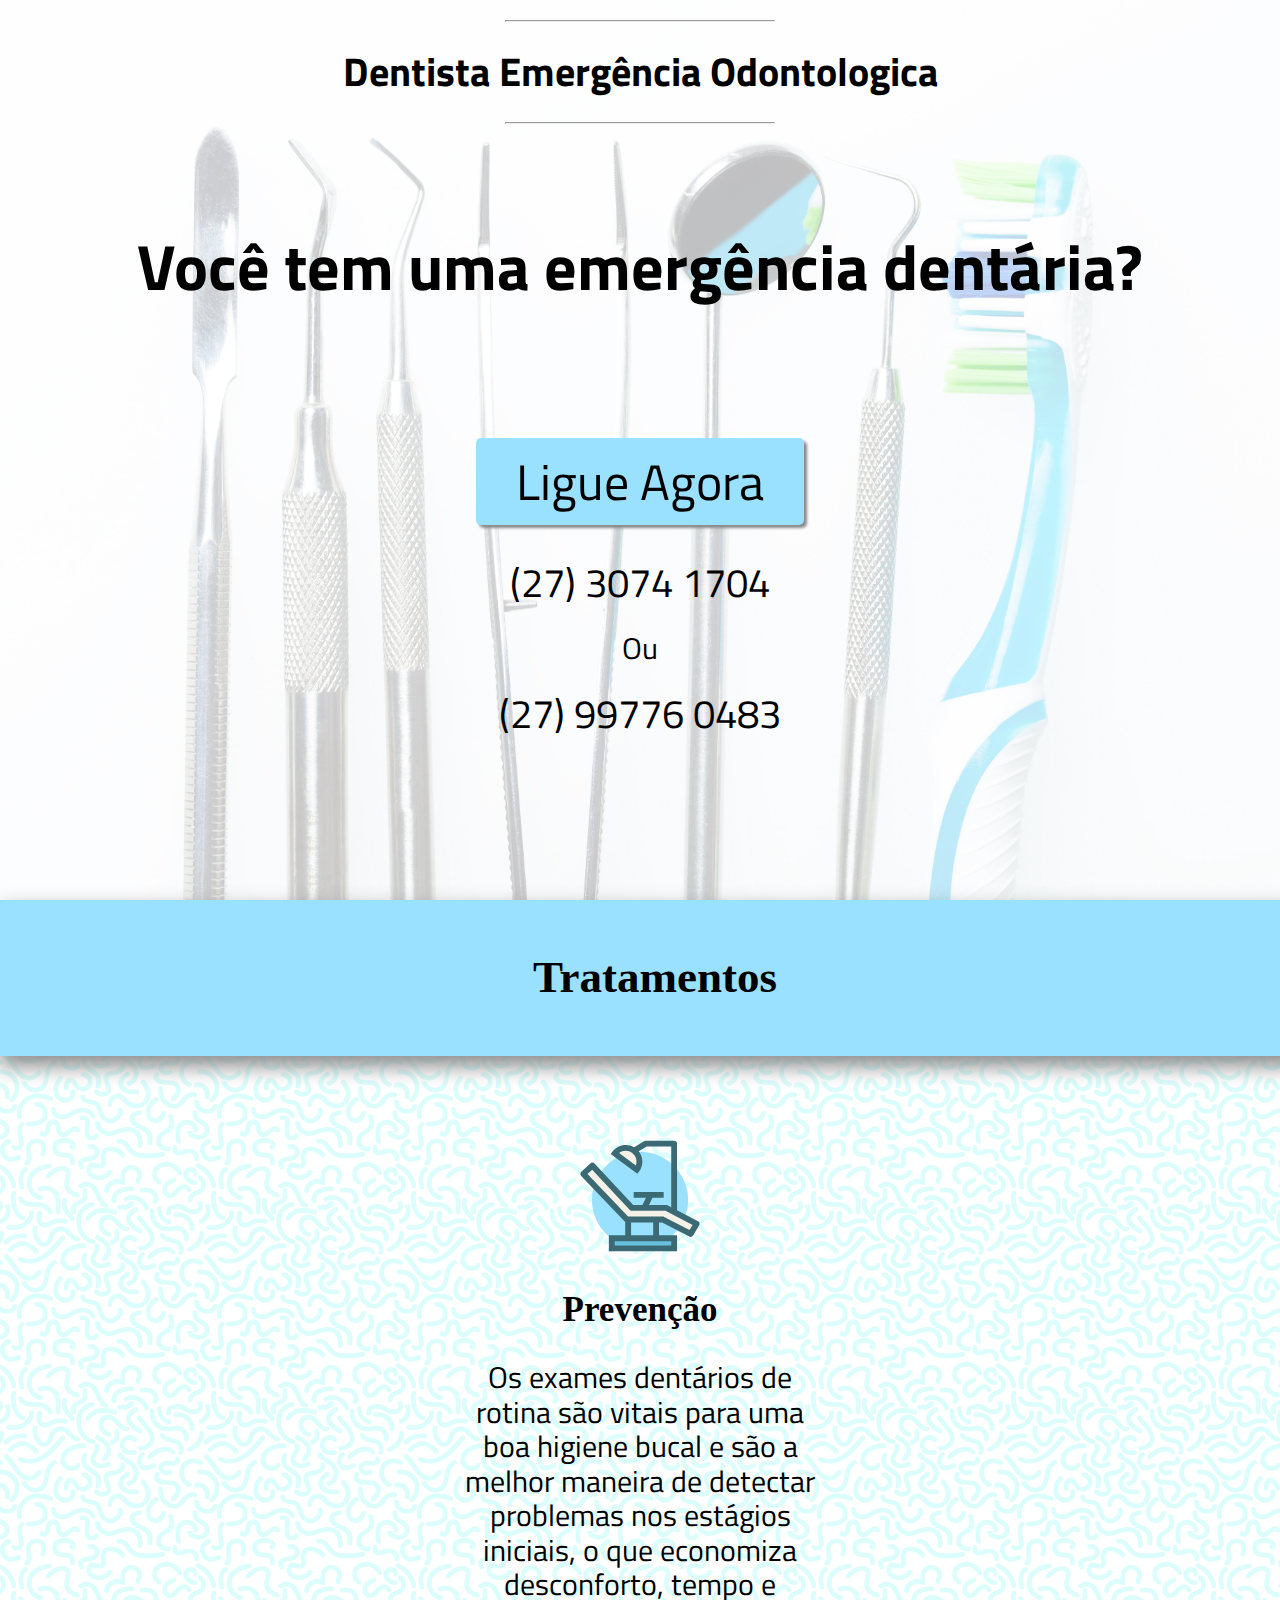
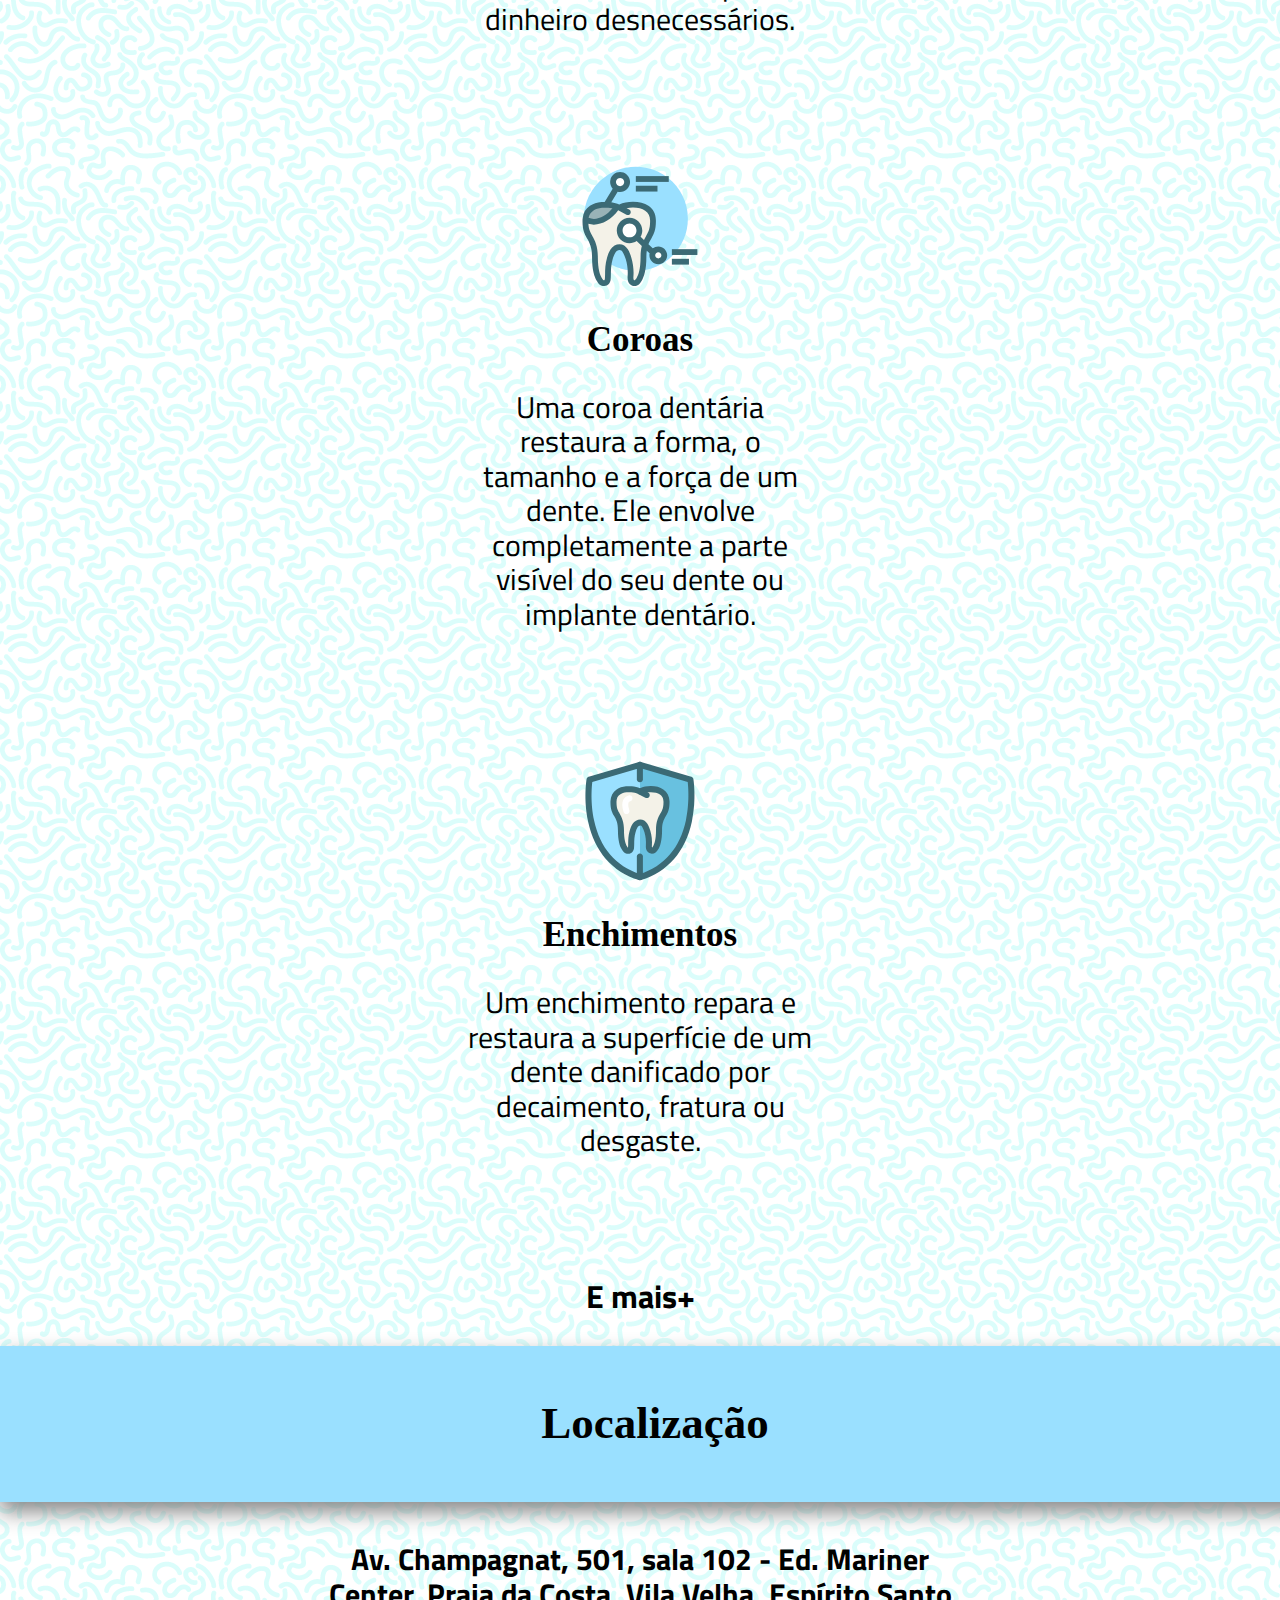
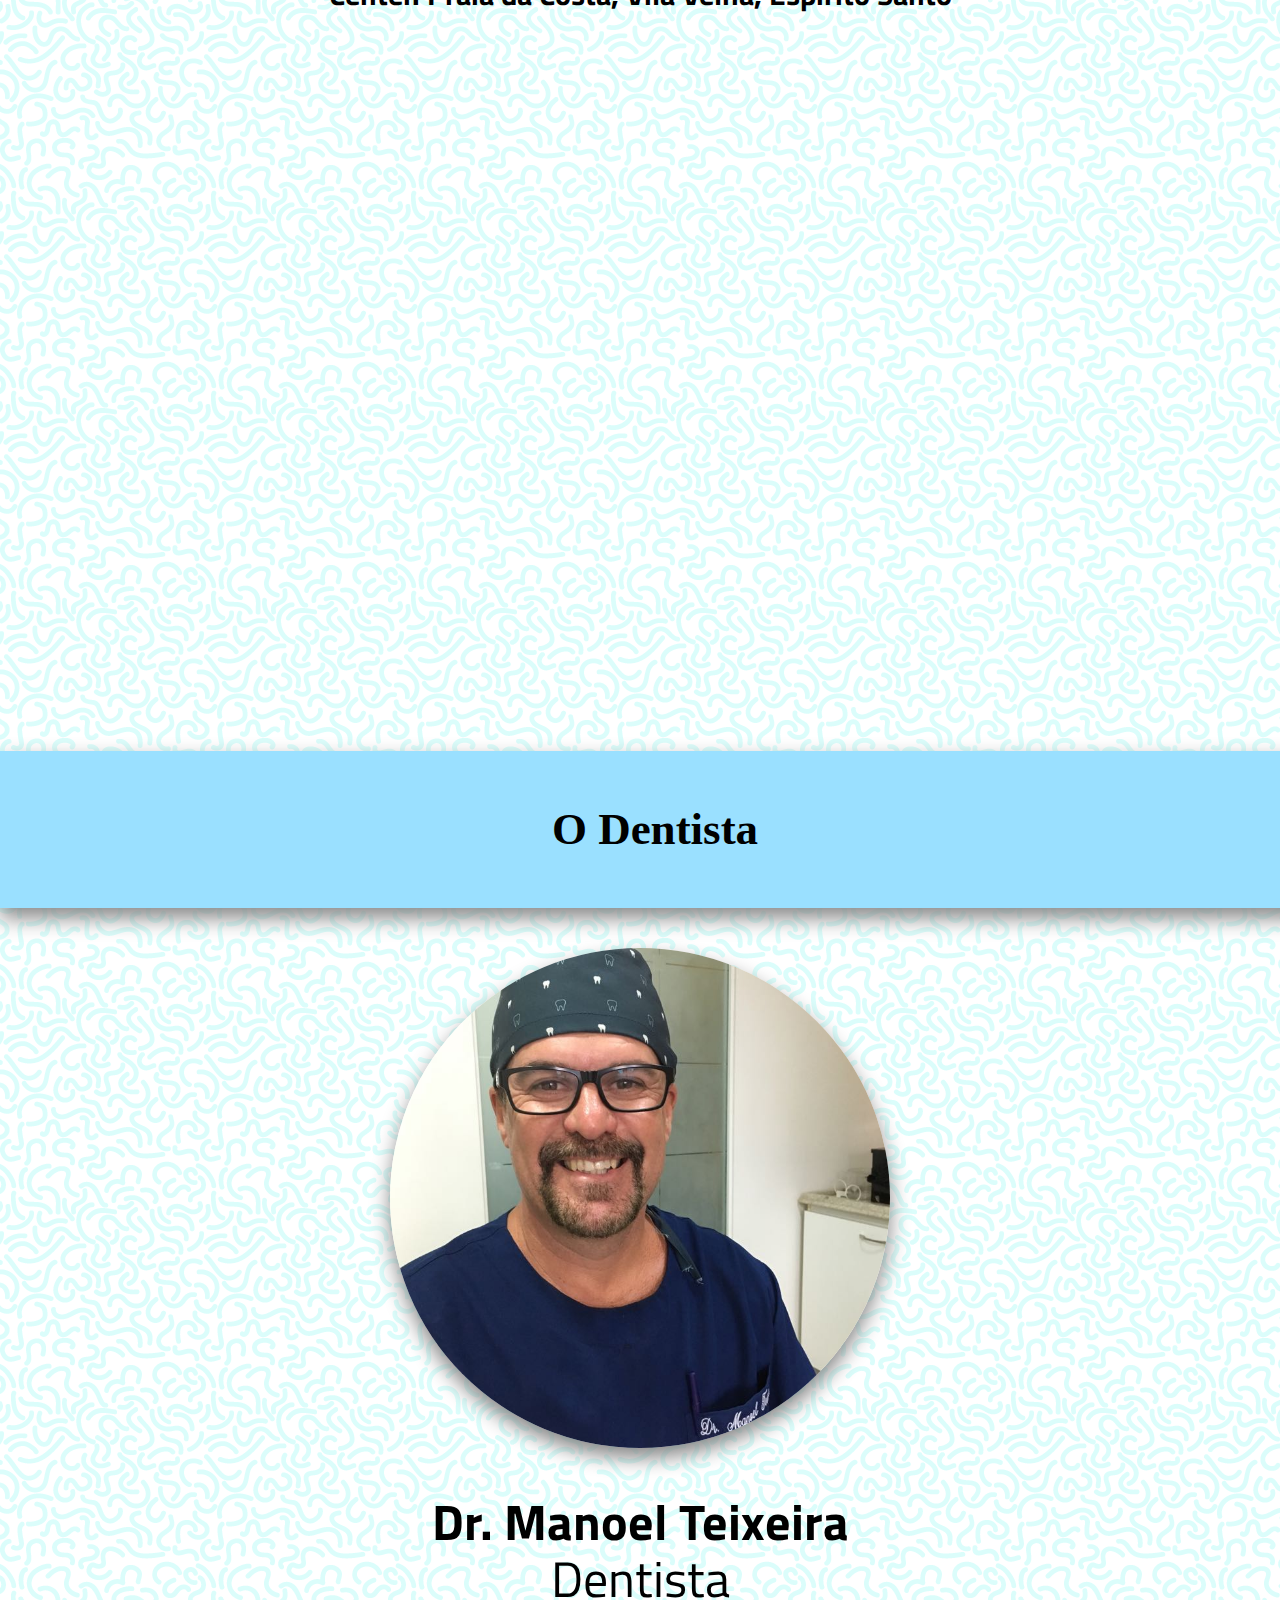
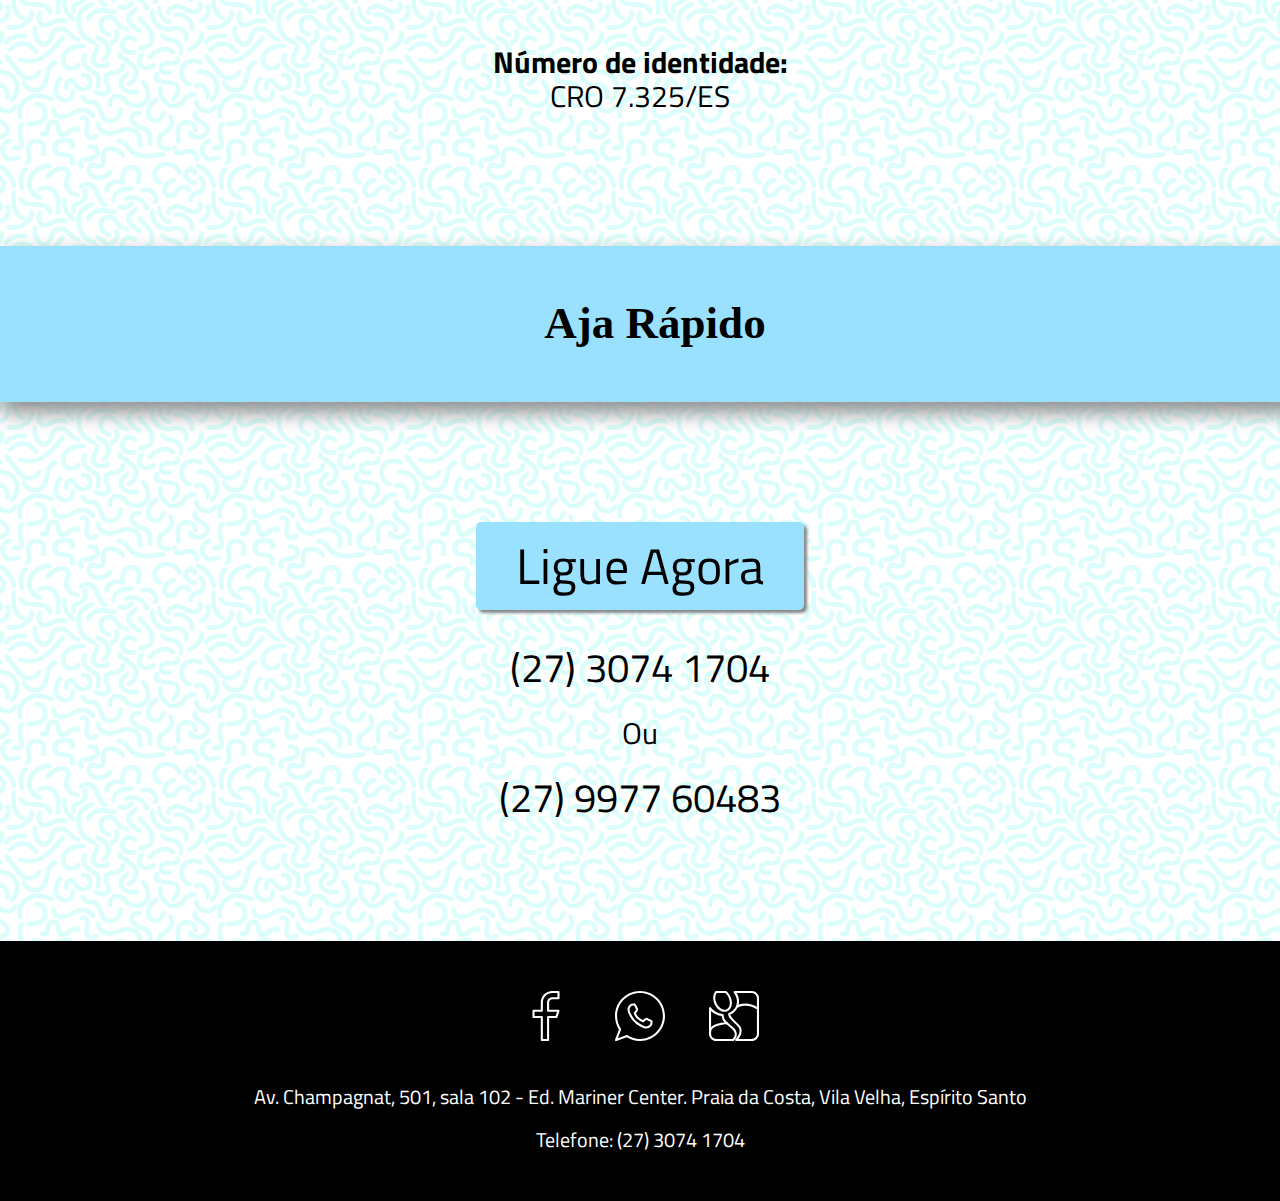
<file: index.html>
<!DOCTYPE html>
<html>
  <head>
    <meta name="viewport" content="width=device-width, initial-scale=1, maximum-scale=1, user-scalable=0"/>
    <title>Dentista Emergencia Odontologica</title>
    <link rel="stylesheet" href="css/normalize.css">
    <link href="https://fonts.googleapis.com/css?family=Titillium+Web" rel="stylesheet">
    <link rel="stylesheet" href="css/style.css">
  </head>
  <body>

    <!-- svgs -->
    <svg xmlns="http://www.w3.org/2000/svg" style="display:none;">
      <symbol id="facebook" viewBox="0 0 24 24">
        <g><path d="M13,24.002h-3c-0.276,0-0.5-0.224-0.5-0.5v-10.5H6c-0.276,0-0.5-0.224-0.5-0.5v-3c0-0.276,0.224-0.5,0.5-0.5h3.5v-3.5   c0-3.033,2.468-5.5,5.5-5.5h3c0.276,0,0.5,0.224,0.5,0.5v3c0,0.276-0.224,0.5-0.5,0.5h-3c-0.827,0-1.5,0.673-1.5,1.5v3.5H18   c0.161,0,0.312,0.077,0.405,0.208c0.095,0.13,0.12,0.298,0.069,0.451l-1,3c-0.068,0.204-0.26,0.342-0.475,0.342h-3.5v10.5   C13.5,23.779,13.276,24.002,13,24.002z M10.5,23.002h2v-10.5c0-0.276,0.224-0.5,0.5-0.5h3.64l0.667-2H13   c-0.276,0-0.5-0.224-0.5-0.5v-4c0-1.378,1.121-2.5,2.5-2.5h2.5v-2H15c-2.481,0-4.5,2.019-4.5,4.5v4c0,0.276-0.224,0.5-0.5,0.5H6.5   v2H10c0.276,0,0.5,0.224,0.5,0.5V23.002z"/></g><g/><g/><g/><g/><g/><g/><g/><g/><g/><g/><g/><g/><g/><g/><g/>
      </symbol>
      <symbol id="whatsapp" viewBox="0 0 24 24">
        <g><g><path d="M0.5,24.002c-0.133,0-0.262-0.053-0.357-0.151c-0.137-0.14-0.18-0.346-0.109-0.529l1.863-4.845    C0.654,16.546,0,14.313,0,12.002c0-6.617,5.383-12,12-12s12,5.383,12,12s-5.383,12-12,12c-2.244,0-4.429-0.626-6.333-1.814    l-4.999,1.785C0.613,23.993,0.557,24.002,0.5,24.002z M5.73,21.135c0.096,0,0.191,0.027,0.273,0.081    c1.79,1.169,3.864,1.787,5.997,1.787c6.065,0,11-4.935,11-11s-4.935-11-11-11s-11,4.935-11,11c0,2.198,0.646,4.32,1.87,6.136    c0.091,0.135,0.11,0.307,0.052,0.459l-1.564,4.067l4.204-1.501C5.616,21.145,5.673,21.135,5.73,21.135z"/></g><g><path d="M15,18.002c-1.571,0-4.587-1.879-5.854-3.146C7.879,13.588,6,10.572,6,9.002c0-1.616,1.375-3,2.5-3h1    c0.19,0,0.364,0.108,0.448,0.279c0.001,0.001,0.603,1.225,0.997,1.993c0.444,0.867-0.391,1.887-0.866,2.368    c0.17,0.436,0.567,1.3,1.274,2.007s1.571,1.105,2.007,1.274c0.48-0.476,1.5-1.312,2.368-0.866    c0.768,0.395,1.991,0.996,1.992,0.996C17.892,14.138,18,14.312,18,14.502v1C18,16.628,16.615,18.002,15,18.002z M8.5,7.002    c-0.565,0-1.5,0.935-1.5,2c0,1.159,1.634,3.926,2.854,5.146c1.333,1.333,4.074,2.854,5.146,2.854c1.065,0,2-0.935,2-1.5v-0.689    c-0.41-0.202-1.184-0.586-1.729-0.866c-0.234-0.126-0.945,0.375-1.396,0.886c-0.129,0.146-0.33,0.202-0.514,0.149    c-0.063-0.018-1.544-0.456-2.715-1.627s-1.608-2.652-1.627-2.715c-0.054-0.186,0.005-0.386,0.149-0.514    c0.51-0.451,1.008-1.159,0.886-1.397C9.775,8.186,9.392,7.412,9.19,7.002H8.5z"/></g></g><g/><g/><g/><g/><g/><g/><g/><g/><g/><g/><g/><g/><g/><g/><g/>
      </symbol>
      <symbol id="googlemaps" viewBox="0 0 24 24">
        <g><g><path d="M7.481,9.999c-2.104,0-4.318-1.926-5.152-4.61c-0.611-1.97-0.341-3.963,0.707-5.203c0.088-0.104,0.214-0.167,0.35-0.176    C3.414,0.006,3.48,0,3.5,0h4.546c0.115,0,0.226,0.04,0.315,0.112c1.054,0.856,1.874,2.1,2.309,3.5    c0.539,1.735,0.418,3.452-0.329,4.709c-0.517,0.869-1.28,1.427-2.209,1.613C7.918,9.978,7.7,9.999,7.481,9.999z M3.668,1    C2.951,1.993,2.802,3.536,3.285,5.091C4.057,7.58,6.142,9.314,7.936,8.954C8.58,8.825,9.114,8.43,9.482,7.811    c0.594-1,0.681-2.459,0.233-3.903C9.357,2.754,8.703,1.729,7.864,1H3.668z"/></g><g><g><path d="M11.583,24H3.5C1.57,24,0,22.43,0,20.5V8.226C0,8.01,0.138,7.818,0.343,7.751c0.205-0.068,0.43,0.003,0.559,0.177     C1.149,8.261,1.39,8.543,1.639,8.79c1.322,1.306,3.072,2.086,4.928,2.196c0.25,0.015,0.451,0.212,0.469,0.463     c0.16,2.197,0.88,2.791,2.457,4.091c0.645,0.531,1.447,1.193,2.361,2.107c1.011,1.01,1.521,2.075,1.518,3.165     c-0.004,1.346-0.784,2.398-1.437,3.044C11.841,23.948,11.715,24,11.583,24z M1,9.563V20.5C1,21.878,2.122,23,3.5,23h7.872     c0.483-0.516,0.997-1.279,1-2.191c0.002-0.814-0.41-1.64-1.225-2.455c-0.88-0.88-1.629-1.498-2.29-2.042     c-1.546-1.274-2.513-2.072-2.778-4.363C4.17,11.739,2.384,10.902,1,9.563z"/></g><g><path d="M20.5,24h-7.484c-0.201,0-0.382-0.12-0.46-0.304c-0.079-0.185-0.039-0.398,0.1-0.542c1.336-1.387,3.24-4.05,0.991-6.3     c-0.493-0.493-0.936-0.928-1.332-1.317c-2.109-2.072-2.982-2.929-3.153-4.464c-0.025-0.227,0.107-0.442,0.321-0.523     c0.752-0.284,1.42-0.683,1.985-1.186c2.441-2.175,2.628-5.85,0.437-8.548c-0.122-0.15-0.146-0.356-0.063-0.53     C11.923,0.111,12.099,0,12.292,0H20.5C22.43,0,24,1.57,24,3.5v17C24,22.43,22.43,24,20.5,24z M14.118,23H20.5     c1.378,0,2.5-1.122,2.5-2.5v-17C23,2.122,21.878,1,20.5,1h-7.236c1.893,3.016,1.475,6.788-1.132,9.11     c-0.558,0.497-1.2,0.906-1.913,1.218c0.241,0.986,1.023,1.754,2.796,3.495c0.397,0.391,0.842,0.828,1.338,1.323     C16.198,17.991,16.091,20.502,14.118,23z"/></g></g><g><path d="M0.5,20C0.224,20,0,19.776,0,19.5C0,15.801,6.813,15,8.5,15C8.776,15,9,15.224,9,15.5S8.776,16,8.5,16    C6.293,16,1,17.007,1,19.5C1,19.776,0.776,20,0.5,20z"/></g><g><path d="M23.499,9c-0.093,0-0.188-0.026-0.271-0.081c-5.163-3.345-9.047-1.239-9.474-0.989c-0.238,0.139-0.545,0.061-0.685-0.177    c-0.14-0.238-0.061-0.544,0.177-0.685c2.165-1.276,6.221-1.778,10.526,1.011c0.232,0.15,0.298,0.459,0.147,0.691    C23.824,8.919,23.664,9,23.499,9z"/></g></g><g/><g/><g/><g/><g/><g/><g/><g/><g/><g/><g/><g/><g/><g/><g/>
      </symbol>
      <symbol id="fillings" viewBox="0 0 91 91">
        <g><g><g><path d="M45.188,1.359L5.891,12.984l-0.153,0.948C5.637,14.544,3.342,29.128,6.934,45.82     c4.799,22.291,17.944,37.418,38.016,43.748l0.225,0.069h0.329V1.359H45.188z" fill="#9AE0FF"/><path d="M85.265,13.934l-0.153-0.948L46.028,1.422l-0.211-0.063h-0.314v88.278h0.328l0.224-0.069     c20.07-6.33,33.215-21.457,38.015-43.748C87.663,29.129,85.365,14.545,85.265,13.934z" fill="#68C1E0"/></g><g><path d="M65.599,30.607c-0.136-3.587-1.535-5.646-3.68-7.13c-2.159-1.457-5.213-2.143-8.238-2.131     c-2.807-0.012-5.563,0.58-7.431,1.424l-0.75,0.332l-0.744-0.332c-1.497-0.68-3.586-1.182-5.799-1.362l-3.825,0.053     c-2.255,0.252-4.407,0.914-6.046,2.023c-2.147,1.479-3.548,3.543-3.682,7.118c-0.009,0.287-0.011,0.552-0.011,0.796     c0.039,5.055,1.197,6.875,2.604,9.424c1.448,2.508,3.11,5.717,3.066,11.649c-0.005,6.888,1.16,10.935,2.435,13.07     c1.294,2.15,1.728,2.471,3.136,2.471c1.483,0,2-1.502,2.065-2.297c0.284-2.914-0.214-7.473,1.225-12.336     c0.414-1.35,0.92-3.029,1.928-4.551c1.359-2.051,5.033-3.654,7.303,0c0.96,1.553,1.513,3.201,1.92,4.551     c1.107,3.705,1.424,7.576,1.172,10.535c-0.365,4.109,2.047,4.098,2.123,4.098c1.281,0,1.843-0.319,3.132-2.471     c1.273-2.137,2.44-6.184,2.438-13.07c-0.039-5.946,1.62-9.143,3.07-11.649c1.407-2.552,2.554-4.369,2.601-9.424     C65.608,31.148,65.603,30.887,65.599,30.607z" fill="#F4F2E8"/><path d="M54.367,70.306h-0.002c-0.418,0-1.875-0.101-3.063-1.396c-1.091-1.192-1.542-2.94-1.342-5.195     c0.251-2.941-0.153-6.563-1.084-9.676c-0.397-1.313-0.877-2.713-1.674-4.002c-0.68-1.093-1.289-1.093-1.49-1.093     c-0.742,0-1.575,0.587-1.951,1.153c-0.808,1.22-1.242,2.638-1.626,3.889c-0.938,3.173-0.986,6.156-1.027,8.791     c-0.019,1.137-0.034,2.211-0.129,3.165c-0.177,2.15-1.729,4.364-4.347,4.364c-2.747,0-3.759-1.353-5.1-3.581     c-1.267-2.123-2.769-6.313-2.763-14.254c0.038-5.222-1.284-7.945-2.76-10.501l-0.234-0.422     c-1.354-2.443-2.635-4.752-2.676-10.132c0-0.283,0.002-0.57,0.012-0.883c0.146-3.955,1.676-6.873,4.673-8.938     c1.881-1.273,4.327-2.104,7.091-2.414c0.073-0.008,0.147-0.013,0.224-0.014l3.825-0.053c0.065-0.002,0.146,0.001,0.219,0.007     c2.365,0.194,4.612,0.716,6.358,1.472c2.224-0.963,5.236-1.54,8.096-1.54h0.158c3.679,0,7.033,0.896,9.443,2.523     c3.014,2.085,4.539,5.006,4.688,8.941l0.011,0.879c-0.05,5.416-1.331,7.728-2.688,10.174l-0.198,0.356     c-1.498,2.593-2.819,5.313-2.785,10.528c0.005,7.954-1.499,12.144-2.761,14.259C58.041,69.099,56.861,70.306,54.367,70.306z      M36.367,65.714c0.002,0,0.005,0,0.007,0c0.02-0.063,0.036-0.13,0.04-0.186c0.078-0.803,0.094-1.74,0.109-2.825     c0.045-2.782,0.1-6.245,1.201-9.972c0.455-1.485,1.041-3.396,2.215-5.167c1.291-1.948,3.559-3.207,5.773-3.207     c2.168,0,4.081,1.159,5.388,3.264c1.079,1.745,1.701,3.555,2.167,5.096c1.105,3.698,1.563,7.85,1.261,11.396     c-0.081,0.906,0.023,1.37,0.099,1.573c0.126-0.133,0.396-0.471,0.906-1.32c0.788-1.322,2.115-4.632,2.111-11.892     c-0.042-6.346,1.723-9.935,3.378-12.799l0.181-0.324c1.248-2.254,2.072-3.741,2.112-7.974l-0.01-0.737     c-0.117-3.073-1.363-4.355-2.692-5.275c-1.615-1.09-4.123-1.725-6.856-1.725h-0.158c-2.284,0-4.738,0.469-6.404,1.222     L46.428,25.2c-0.592,0.263-1.271,0.263-1.861-0.002l-0.744-0.332c-1.274-0.579-3.067-0.999-4.945-1.163l-3.598,0.05     c-1.955,0.231-3.693,0.811-4.908,1.631c-1.802,1.24-2.58,2.78-2.675,5.307c-0.008,0.247-0.01,0.486-0.01,0.71     c0.033,4.194,0.856,5.68,2.102,7.927l0.218,0.391c1.635,2.828,3.398,6.42,3.352,12.773c-0.005,7.245,1.32,10.554,2.11,11.88     C35.97,65.205,36.232,65.565,36.367,65.714z" fill="#3B6A75"/></g><path d="M50.622,28.115c-0.362,0-0.73-0.086-1.072-0.269l-5.124-2.719c-1.118-0.594-1.544-1.98-0.951-3.1    c0.594-1.118,1.982-1.545,3.1-0.951l5.125,2.719c1.117,0.594,1.543,1.981,0.95,3.101C52.238,27.673,51.443,28.115,50.622,28.115z" fill="#3B6A75"/><path d="M45.595,90.403h-0.188c-0.233,0-0.467-0.035-0.688-0.105C24.37,83.881,11.046,68.557,6.186,45.983    C2.562,29.152,4.881,14.429,4.981,13.81c0.143-0.868,0.769-1.579,1.612-1.829L44.757,0.691c0.211-0.063,0.431-0.095,0.649-0.095    h0.188c0.22,0,0.439,0.031,0.65,0.095L84.406,11.98c0.846,0.25,1.472,0.961,1.612,1.831c0.102,0.617,2.419,15.341-1.205,32.172    c-4.86,22.573-18.185,37.897-38.529,44.314C46.062,90.368,45.828,90.403,45.595,90.403z M9.321,15.954    c-0.469,4.019-1.471,16.087,1.375,29.192c4.531,20.872,16.24,34.523,34.806,40.587c18.563-6.063,30.271-19.716,34.803-40.587    c2.846-13.105,1.845-25.175,1.376-29.192L45.502,5.252L9.321,15.954z" fill="#3B6A75"/><path d="M45.408,16.142c-1.267,0-2.293-1.025-2.293-2.292V2.889c0-1.266,1.026-2.292,2.293-2.292    c1.266,0,2.291,1.026,2.291,2.292V13.85C47.699,15.115,46.673,16.142,45.408,16.142z" fill="#3B6A75"/><path d="M45.408,90.403c-1.267,0-2.293-1.026-2.293-2.292V72.406c0-1.267,1.026-2.292,2.293-2.292    c1.266,0,2.291,1.025,2.291,2.292v15.705C47.699,89.377,46.673,90.403,45.408,90.403z" fill="#3B6A75"/></g><path d="M35.242,40.246c-0.975,0-1.878-0.625-2.187-1.604c-1.299-4.118-1.34-7.22-0.124-9.479   c0.813-1.514,2.188-2.583,3.973-3.093c1.222-0.353,2.486,0.356,2.834,1.573c0.349,1.219-0.356,2.486-1.573,2.834   c-0.771,0.221-1.043,0.573-1.195,0.856c-0.332,0.617-0.714,2.208,0.46,5.928c0.381,1.207-0.29,2.495-1.497,2.876   C35.701,40.212,35.47,40.246,35.242,40.246z" fill="#FFFFFF"/></g>
      </symbol>
      <symbol id="emergencyhygiene" viewBox="0 0 91 91">
        <g><circle cx="45.503" cy="48.433" fill="#9AE0FF" r="36.418"/><g><polygon fill="#F4F2E8" points="83.873,74.296 62.836,63.313 35.522,63.313 2.496,28.724 9.379,22.39 39.39,54.547 65.269,54.547     88.504,66.556   "/><path d="M26.316,13.175c3.431-4.612,9.953-5.576,14.569-2.149c4.617,3.431,5.578,9.951,2.15,14.569L26.316,13.175z    " fill="#F4F2E8"/><g><rect fill="#68C1E0" height="7.672" width="47.293" x="24.102" y="77.556"/><path d="M90.634,65.95c-0.168-0.59-0.568-1.081-1.112-1.36l-15.912-8.224V5.769c0-1.222-0.992-2.212-2.215-2.212     H50.011c-0.388,0-0.77,0.103-1.105,0.294l-7.957,4.586c-1.903-1.095-4.04-1.678-6.263-1.678c-3.98,0-7.773,1.905-10.146,5.095     l-1.321,1.777l20.276,15.063l1.32-1.777c3.492-4.705,3.204-11.054-0.3-15.424l6.089-3.509h18.578v46.094l-2.896-1.496     c-0.314-0.164-0.663-0.247-1.017-0.247H52.284l2.667-5.442h8.497v-4.427H40.706v4.427h9.313l-2.667,5.442h-7L10.998,20.878     c-0.83-0.889-2.222-0.943-3.118-0.117l-6.884,6.335c-0.437,0.402-0.694,0.962-0.713,1.556c-0.02,0.596,0.2,1.173,0.611,1.603     L33.92,64.843c0.111,0.117,0.236,0.218,0.368,0.306v10.194h-12.4v12.1h51.722v-12.1H59.907v-9.815h2.385L82.85,76.26     c0.325,0.17,0.677,0.251,1.021,0.251c0.757,0,1.488-0.387,1.902-1.078l4.631-7.74C90.72,67.168,90.802,66.538,90.634,65.95z      M42.334,22.315l-12.679-9.419c1.418-1.103,3.169-1.709,5.029-1.709c1.769,0,3.456,0.559,4.88,1.617     C42.578,15.042,43.613,18.969,42.334,22.315z M69.183,79.77v3.245H26.315V79.77h7.973v0.001h25.619V79.77H69.183z M38.716,75.343     v-9.813H55.48v9.813H38.716z M83.046,71.367L63.859,61.352c-0.316-0.166-0.668-0.251-1.024-0.251H36.47L5.654,28.827l3.606-3.318     l28.51,30.55c0.419,0.449,1.005,0.704,1.619,0.704h25.34l20.666,10.679L83.046,71.367z" fill="#3B6A75"/></g></g></g>
      </symbol>
      <symbol id="teethwhitening" viewBox="0 0 91 91">
        <g><g><circle cx="43.031" cy="40.224" fill="#9AE0FF" r="38.655"/><g><path d="M72.782,34.678l-0.005-0.393c-0.188-5.035-2.041-8.599-5.841-11.222     c-3.12-2.106-7.522-3.266-12.398-3.266h-0.129c-3.945,0-8.074,0.801-11.034,2.138l-0.477,0.213l-0.467-0.207     c-2.294-1.044-5.46-1.789-8.684-2.047c-0.045-0.003-0.092-0.005-0.134-0.004l-5.409,0.069c-0.048,0.001-0.095,0.003-0.143,0.009     c-3.634,0.413-6.815,1.484-9.213,3.105c-3.793,2.616-5.646,6.18-5.829,11.246l-0.007,0.47c-0.006,0.232-0.011,0.458-0.011,0.681     c0.06,7.156,1.685,10.089,3.565,13.486l0.313,0.561c2.131,3.678,4.208,7.923,4.152,15.769     c-0.011,10.808,1.974,16.423,3.646,19.236c1.953,3.247,2.932,4.19,5.668,4.19c2.627,0,4.179-2.301,4.351-4.545     c0.126-1.28,0.151-2.77,0.176-4.345c0.059-3.649,0.134-8.191,1.511-12.832l0.034-0.115c0.546-1.792,1.226-4.021,2.511-5.956     c0.782-1.176,2.448-2.442,4.271-2.442c1.43,0,2.654,0.811,3.646,2.406c1.226,1.977,1.96,4.103,2.567,6.097     c1.379,4.636,1.974,10.007,1.592,14.367c-0.231,2.667,0.253,4.678,1.441,5.977c0.939,1.024,2.167,1.39,3.004,1.39h0.002     c2.672,0,3.806-1.099,5.662-4.195c1.669-2.804,3.658-8.416,3.648-19.24c-0.052-7.834,2.023-12.082,4.172-15.789l0.288-0.521     c1.881-3.396,3.504-6.33,3.567-13.509C72.792,35.207,72.788,34.948,72.782,34.678z" fill="#F4F2E8"/><path d="M73.499,34.608l-0.007-0.352c-0.196-5.28-2.146-9.022-6.155-11.79c-3.237-2.185-7.782-3.388-12.796-3.388     h-0.138c-4.041,0-8.278,0.824-11.325,2.2l-0.183,0.082l-0.168-0.075c-2.404-1.093-5.573-1.84-8.924-2.107     c-0.066-0.005-0.135-0.007-0.199-0.006l-5.408,0.069c-0.072,0.001-0.144,0.006-0.216,0.014c-3.746,0.425-7.039,1.537-9.539,3.227     c-3.997,2.759-5.948,6.5-6.141,11.831l-0.009,0.463c-0.004,0.238-0.008,0.467-0.008,0.7c0.061,7.339,1.728,10.347,3.655,13.828     l0.319,0.575c2.082,3.591,4.11,7.737,4.057,15.406c-0.01,10.971,2.031,16.713,3.75,19.606c1.896,3.156,3.063,4.539,6.283,4.539     c3.065,0,4.871-2.636,5.063-5.19c0.13-1.312,0.155-2.815,0.181-4.408c0.06-3.605,0.133-8.091,1.477-12.631l0.035-0.113     c0.562-1.837,1.197-3.92,2.425-5.771c0.699-1.054,2.187-2.12,3.672-2.12c1.163,0,2.185,0.694,3.035,2.063     c1.176,1.899,1.894,3.978,2.489,5.924c1.353,4.553,1.938,9.822,1.563,14.101c-0.249,2.876,0.299,5.07,1.629,6.522     c1.381,1.506,3.055,1.623,3.534,1.623h0.002c3.041,0,4.394-1.4,6.278-4.547c1.716-2.881,3.76-8.621,3.75-19.613     c-0.05-7.653,1.979-11.803,4.082-15.437l0.288-0.521c1.928-3.481,3.591-6.488,3.658-13.854     C73.51,35.185,73.505,34.902,73.499,34.608z M66.081,47.226l-0.269,0.489c-2.276,3.928-4.698,8.851-4.64,17.574     c0.007,10.525-1.967,15.414-3.142,17.386c-1.447,2.415-1.717,2.446-2.546,2.446c-0.576-0.07-1.1-1.177-0.902-3.46     c0.427-4.86-0.203-10.584-1.729-15.719c-0.686-2.241-1.518-4.636-2.954-6.952c-1.642-2.646-4.021-4.104-6.698-4.104     c-3.163,0-5.928,2.033-7.265,4.049c-1.574,2.373-2.34,4.88-2.955,6.895l-0.04,0.131c-1.517,5.122-1.596,9.935-1.659,13.802     c-0.024,1.567-0.047,2.92-0.164,4.104c-0.001,0.012-0.145,1.256-0.77,1.256c-1.033,0-1.117,0-2.582-2.438     c-1.177-1.98-3.149-6.874-3.141-17.38c0.063-8.74-2.361-13.659-4.613-17.544l-0.3-0.543c-1.779-3.21-3.065-5.53-3.116-11.756     c0-0.19,0.004-0.39,0.008-0.599l0.007-0.444c0.143-3.906,1.422-6.414,4.262-8.374c1.889-1.276,4.476-2.137,7.489-2.492     l5.198-0.065c2.788,0.231,5.475,0.858,7.4,1.734l0.987,0.438l7.191,3.817c0.322,0.171,0.669,0.252,1.009,0.252     c0.772,0,1.521-0.416,1.906-1.145c0.557-1.052,0.157-2.356-0.894-2.915l-2.936-1.559c1.94-0.456,4.106-0.717,6.181-0.717h0.138     c4.103,0,7.888,0.967,10.365,2.638c2.853,1.97,4.131,4.479,4.276,8.345l0.006,0.315c0.005,0.267,0.01,0.521,0.01,0.751     C69.145,41.693,67.859,44.014,66.081,47.226z" fill="#3B6A75"/><g><path d="M86.267,14.553c-6.361,0-6.479-8.489-6.482-8.845c0-0.003,0-0.007,0-0.011c0-0.001,0-0.003,0-0.004      c0-0.004,0-0.009,0-0.014c-0.001-0.002-0.001-0.003,0-0.003c-0.001-0.002-0.001-0.003,0-0.003c0-0.001,0-0.002,0-0.003      c-0.019-1.173-0.976-2.117-2.154-2.117c-1.188,0-2.152,0.962-2.155,2.15c-0.002,0.368-0.123,8.85-6.483,8.85      c-0.003,0-0.005,0-0.008,0c-0.001,0-0.003,0-0.005,0h-0.001c-0.001,0-0.002,0-0.004,0c-1.184,0.01-2.139,0.972-2.139,2.156      c0,1.184,0.956,2.146,2.14,2.155c0.681,0.013,6.5,0.381,6.5,8.846c0,1.189,0.966,2.155,2.155,2.155s2.154-0.966,2.154-2.156      c0-8.479,5.836-8.833,6.482-8.847c1.189,0,2.154-0.965,2.154-2.154C88.421,15.518,87.456,14.553,86.267,14.553z M77.628,19.377      c-0.698-1.074-1.521-1.934-2.396-2.61c0.98-0.801,1.77-1.777,2.396-2.841c0.629,1.063,1.418,2.04,2.397,2.841      C79.15,17.443,78.327,18.303,77.628,19.377z" fill="#99B3B7"/><path d="M42.075,39.234c-6.18,0-6.297-8.264-6.299-8.611c0-1.188-0.961-2.149-2.149-2.151      c-0.002,0-0.004,0-0.005,0c-1.185,0-2.148,0.96-2.154,2.146c-0.002,0.352-0.119,8.616-6.301,8.616      c-1.189,0-2.154,0.965-2.154,2.154c0,1.191,0.965,2.156,2.154,2.156c0.258,0,6.301,0.098,6.301,8.608      c0,1.19,0.965,2.155,2.154,2.155s2.154-0.965,2.154-2.155c0-8.247,5.673-8.596,6.299-8.608c1.19,0,2.155-0.965,2.155-2.156      C44.23,40.199,43.266,39.234,42.075,39.234z M33.621,43.914c-0.667-1.009-1.445-1.823-2.272-2.471      c0.922-0.764,1.672-1.688,2.272-2.692c0.601,1.004,1.35,1.929,2.272,2.692C35.066,42.091,34.287,42.905,33.621,43.914z" fill="#99B3B7"/><path d="M16.692,14.381c-3.676,0-3.821-4.908-3.825-5.459c0-0.003,0-0.005,0-0.007s0-0.005,0-0.007      c-0.007-1.185-0.969-2.143-2.155-2.143c-1.188,0-2.151,0.961-2.154,2.148c-0.005,0.563-0.151,5.467-3.823,5.467      c-1.19,0-2.155,0.965-2.155,2.156c0,1.19,0.965,2.156,2.155,2.156c0.391,0,3.823,0.152,3.823,5.456      c0,1.191,0.965,2.156,2.154,2.156c1.19,0,2.155-0.965,2.155-2.155c0-5.089,3.21-5.439,3.825-5.457      c1.19,0,2.155-0.966,2.155-2.156C18.848,15.346,17.883,14.381,16.692,14.381z M10.712,17.248      c-0.205-0.247-0.421-0.477-0.644-0.687c0.231-0.236,0.446-0.486,0.644-0.749c0.199,0.263,0.414,0.513,0.646,0.749      C11.135,16.771,10.919,17.001,10.712,17.248z" fill="#99B3B7"/></g></g><path d="M62.55,39.989c-0.04,0-0.08,0-0.121-0.003c-1.057-0.065-1.859-0.975-1.794-2.031    c0.109-1.781-0.036-5.071-2.253-7.086c-0.781-0.711-0.84-1.924-0.127-2.707c0.713-0.782,1.924-0.84,2.707-0.128    c2.52,2.291,3.762,5.897,3.497,10.158C64.396,39.208,63.553,39.989,62.55,39.989z" fill="#FFFFFF"/></g></g>
      </symbol>
      <symbol id="crowns" viewBox="0 0 91 91">
        <g><path d="M81.808,39.982c0,21.799-17.672,39.473-39.473,39.473c-21.797,0-39.471-17.674-39.471-39.473   c0-21.797,17.674-39.471,39.471-39.471C64.136,0.512,81.808,18.186,81.808,39.982z" fill="#9AE0FF"/><g><g><path d="M26.647,31.373c-1.581-0.494-3.438-0.852-5.342-1.005l-4.78,0.069c-2.812,0.317-5.324,1.154-7.175,2.406     c-2.495,1.722-3.806,3.943-4.168,7.091C11.519,43.534,20.92,39.815,26.647,31.373z" fill="#99B3B7"/><path d="M54.375,41.504l-0.006-0.377c-0.142-3.787-1.459-6.351-4.271-8.294c-2.395-1.612-5.996-2.545-9.871-2.545     h-0.154c-3.236,0-6.596,0.646-8.988,1.731l-0.964,0.427c-0.251,0.109-0.538,0.111-0.791-0.001l-0.793-0.354     c-4.628,7.057-11.693,11.172-18.019,11.172c-1.913,0-3.755-0.381-5.444-1.163c0,0.007,0,0.015,0,0.021     c0.051,5.868,1.26,8.052,2.937,11.068l0.261,0.475c1.975,3.413,4.089,7.711,4.033,15.332c-0.007,9.697,1.854,14.287,2.964,16.156     c1.604,2.665,1.902,2.665,3.155,2.665c1.479,0,1.654-2.003,1.656-2.023c0.106-1.076,0.125-2.311,0.15-3.735     c0.054-3.429,0.124-7.694,1.456-12.19l0.032-0.114c0.535-1.751,1.203-3.934,2.542-5.95c1.061-1.603,3.248-3.219,5.74-3.219     c1.461,0,3.552,0.563,5.216,3.243c1.237,1.999,1.959,4.081,2.555,6.033c1.341,4.497,1.896,9.523,1.523,13.795     c-0.148,1.716,0.097,2.979,0.712,3.647c0.462,0.508,1.006,0.514,1.028,0.514c1.095,0,1.549,0,3.151-2.67     c1.108-1.864,2.972-6.452,2.965-16.157c-0.051-7.606,1.971-11.751,4.049-15.346l0.25-0.456c1.674-3.017,2.882-5.197,2.934-11.076     C54.384,41.922,54.38,41.718,54.375,41.504z" fill="#F4F2E8"/></g><path d="M45.032,48.839c0,4.125-3.34,7.472-7.471,7.472c-4.127,0-7.471-3.346-7.471-7.472    c0-4.128,3.344-7.472,7.471-7.472C41.692,41.367,45.032,44.711,45.032,48.839z" fill="#FFFFFF"/><path d="M35.741,12.175c0,2.952-2.394,5.345-5.347,5.345c-2.948,0-5.342-2.394-5.342-5.345    c0-2.952,2.394-5.344,5.342-5.344C33.349,6.831,35.741,9.224,35.741,12.175z" fill="#FFFFFF"/><circle cx="59.369" cy="67.708" fill="#FFFFFF" r="4.552"/><g><path d="M59.369,60.955c-1.592,0-3.053,0.557-4.208,1.479l-3.243-3.094c0.664-1.724,1.425-3.048,2.056-4.142     l0.257-0.463c1.756-3.169,3.271-5.907,3.331-12.612c0-0.28-0.004-0.571-0.013-0.88l-0.004-0.209     c-0.178-4.845-1.971-8.281-5.66-10.829c-2.961-1.995-7.099-3.094-11.659-3.094h-0.15c-3.668,0-7.52,0.754-10.282,2.005     l-0.065,0.03l-0.041-0.019c-1.661-0.757-3.729-1.334-5.971-1.678l4.859-7.961c0.583,0.146,1.19,0.231,1.818,0.231     c4.162,0,7.548-3.386,7.548-7.546s-3.387-7.543-7.548-7.543c-4.157,0-7.541,3.383-7.541,7.543c0,1.941,0.743,3.707,1.95,5.046     l-6.109,10.007l-2.211,0.031c-0.072,0-0.144,0.006-0.214,0.013c-3.413,0.381-6.422,1.398-8.716,2.95     c-3.323,2.295-5.094,5.34-5.534,9.518C1.9,40.09,1.873,40.455,1.932,40.807c-0.004,0.091-0.018,0.174-0.021,0.266l-0.005,0.285     c-0.006,0.271-0.011,0.527-0.011,0.786c0.058,6.682,1.576,9.422,3.336,12.593l0.28,0.506c1.857,3.209,3.667,6.911,3.616,13.745     c-0.009,9.938,1.85,15.159,3.417,17.8C14.265,89.651,15.407,91,18.425,91c2.912,0,4.633-2.492,4.823-4.911     c0.118-1.186,0.138-2.539,0.162-3.973c0.051-3.235,0.116-7.264,1.345-11.407c0.503-1.646,1.071-3.508,2.157-5.148     c0.591-0.89,1.842-1.794,3.089-1.794c0.968,0,1.791,0.57,2.518,1.74c1.049,1.69,1.682,3.539,2.209,5.271     c1.212,4.061,1.733,8.774,1.402,12.606c-0.232,2.664,0.283,4.705,1.532,6.067c1.313,1.435,2.916,1.547,3.375,1.547h0.002     c2.862,0,4.126-1.3,5.878-4.221c1.561-2.629,3.419-7.848,3.412-17.803c-0.012-1.785,0.11-3.358,0.32-4.76l2.13,2.032     c-0.104,0.471-0.163,0.958-0.163,1.46c0,3.726,3.027,6.753,6.753,6.753c3.723,0,6.753-3.027,6.753-6.753     C66.122,63.984,63.092,60.955,59.369,60.955z M30.394,9.033c1.735,0,3.146,1.408,3.146,3.142s-1.411,3.145-3.146,3.145     c-1.73,0-3.14-1.411-3.14-3.145S28.663,9.033,30.394,9.033z M10.039,33.856c1.667-1.129,3.951-1.888,6.614-2.198l4.653-0.063     c1.146,0.098,2.265,0.271,3.31,0.503c-5.16,6.61-12.694,9.608-18.091,7.171C6.959,36.908,8.06,35.222,10.039,33.856z      M45.93,68.991c0.008,9.41-1.748,13.774-2.789,15.528c-1.215,2.021-1.42,2.076-2.05,2.078c-0.341-0.075-0.737-0.987-0.575-2.832     c0.382-4.422-0.189-9.614-1.573-14.258c-0.618-2.029-1.367-4.199-2.684-6.324c-1.531-2.462-3.753-3.82-6.259-3.82     c-2.592,0-5.243,1.479-6.759,3.766c-1.44,2.174-2.165,4.556-2.696,6.295c-0.002,0.006-0.028,0.094-0.03,0.1     c-1.38,4.656-1.448,9.018-1.506,12.521c-0.021,1.399-0.042,2.606-0.144,3.655c-0.031,0.393-0.243,0.825-0.438,0.898     c-0.811,0-0.859,0-2.103-2.068c-1.046-1.765-2.802-6.128-2.794-15.521c0.058-7.929-2.143-12.399-4.187-15.931l-0.263-0.476     c-1.408-2.538-2.468-4.457-2.725-8.716c1.328,0.395,2.717,0.591,4.141,0.591c6.47,0,13.6-3.971,18.46-10.844l6.277,3.327     c0.327,0.175,0.68,0.258,1.028,0.258c0.787,0,1.551-0.426,1.947-1.171c0.568-1.075,0.16-2.406-0.915-2.977l-2.014-1.067     c1.537-0.311,3.195-0.488,4.795-0.488h0.15c3.64,0,6.991,0.854,9.179,2.328c2.496,1.725,3.616,3.923,3.741,7.313l0.003,0.17     c0.006,0.279,0.012,0.542,0.012,0.778c-0.049,5.567-1.195,7.635-2.779,10.497l-0.241,0.433c-0.545,0.944-1.098,1.954-1.617,3.07     l-2.579-2.46c0.816-1.417,1.29-3.056,1.29-4.805c0-5.333-4.339-9.671-9.673-9.671c-5.332,0-9.671,4.338-9.671,9.671     s4.339,9.673,9.671,9.673c1.993,0,3.846-0.606,5.387-1.644l3.941,3.76C46.288,62.935,45.906,65.655,45.93,68.991z M37.562,54.11     c-2.905,0-5.271-2.365-5.271-5.271c0-2.905,2.366-5.271,5.271-5.271c2.905,0,5.271,2.365,5.271,5.271     C42.832,51.745,40.466,54.11,37.562,54.11z M59.369,70.061c-1.296,0-2.353-1.057-2.353-2.353s1.057-2.352,2.353-2.352     s2.353,1.056,2.353,2.352S60.665,70.061,59.369,70.061z" fill="#3B6A75"/><rect fill="#3B6A75" height="4.402" width="24.977" x="42.335" y="7.656"/><rect fill="#3B6A75" height="4.4" width="16.42" x="42.335" y="14.975"/><rect fill="#3B6A75" height="4.401" width="19.324" x="69.676" y="63.063"/><rect fill="#3B6A75" height="4.402" width="12.948" x="69.676" y="70.377"/></g></g></g>
      </symbol>
    </svg>

    <!-- landing page component -->
    <div class="hero-container">
      <nav class="hero-header">
        <hr>
        <h1>Dentista Emergência Odontologica</h1>
        <hr>
      </nav>
      <section class="hero-question">
        <h3>Você tem uma emergência dentária?</h3>
      </section>
      <section class="hero-action">
        <button>Ligue Agora</button>
        <p id="number">(27) 3074 1704</p>
        <p id="hero-or">Ou</p>
        <p id="number">(27) 99776 0483</p>
      </section>


    </div>


    <!-- header Types of Service component -->
    <header class="service-header header">
      <h2>Tratamentos</h2>
    </header>
    <!-- service section -->
    <div class="services-container">
      <section class="service-box">
        <div class="service-box-imgContainer">
          <svg>
            <use xlink:href='#emergencyhygiene'/>
          </svg>
          <h2>Prevenção</h2>
        </div>
        <div class="service-box-desc">
          <p>Os exames dentários de rotina são vitais para uma boa higiene bucal e são a melhor maneira de detectar problemas nos estágios iniciais, o que economiza desconforto, tempo e dinheiro desnecessários.</p>
        </div>
      </section>

      <section class="service-box">
        <div class="service-box-imgContainer">
          <svg>
            <use xlink:href='#crowns'/>
          </svg>
          <h2>Coroas</h2>
        </div>
        <div class="service-box-desc">
          <p>Uma coroa dentária restaura a forma, o tamanho e a força de um dente. Ele envolve completamente a parte visível do seu dente ou implante dentário.</p>
        </div>
      </section>
    </div>

    <div class="services-container">
      <section class="service-box">
        <div class="service-box-imgContainer">
          <svg>
            <use xlink:href='#fillings'/>
          </svg>
          <h2>Enchimentos</h2>
        </div>
        <div class="service-box-desc">
          <p>Um enchimento repara e restaura a superfície de um dente danificado por decaimento, fratura ou desgaste.</p>
        </div>
      </section>
    </div>
    <h1 class="more">E mais+</h1>


    <!-- header Location component -->
    <header class="map-header header">
      <h2>Localização</h2>
    </header>
    <!-- map section component -->
    <div class="location-map-container">
      <h1>Av. Champagnat, 501, sala 102 - Ed. Mariner Center. Praia da Costa, Vila Velha, Espírito Santo</h1>
      <div id="location-map"></div>
    </div>


    <!-- header Doctor component -->
    <header class="doctor-headshot-header header">
      <h2>O Dentista</h2>
    </header>
    <div class="doctor-container">
      <!-- Dr 1 -->
      <section class="doctor-box">
        <div class="doctor-box-imgContainer">
          <!-- img here -->
        </div>
        <div class="doctor-box-desc">
          <div class="doctor-box-title">
            <p><strong>Dr. Manoel Teixeira</strong></p>
            <p>Dentista</p>
          </div>
          <div class="doctor-box-section">
            <p><strong>Número de identidade:</strong></p>
            <p>CRO 7.325/ES</p>
          </div>
        </div>
      </section>
    </div>


    <!-- header book now component -->
    <header class="book-now-header header">
      <h2>Aja Rápido</h2>
    </header>
    <!-- Book Now Component -->
    <div class="hero-action call-to-action">
      <button>Ligue Agora</button>
      <p id="number">(27) 3074 1704</p>
      <p id="hero-or">Ou</p>
      <p id="number">(27) 9977 60483</p>
    </div>


    <!-- Footer Component -->
    <footer class="footer-container">
      <div class="social-box">
        <a href="#">
          <svg>
            <use xlink:href='#facebook'/>
          </svg>
        </a>
        <a href="whatsapp://send?text=Ajuda, eu tenho uma emergência dentária" data-action="share/whatsapp/share" target="_blank">
          <svg>
            <use xlink:href="#whatsapp" />
          </svg>
        </a>
        <a href="https://www.google.com/maps/place/Dentista+Emergencia+Odontologica/@-20.3369212,-40.2890712,17z/data=!3m1!4b1!4m5!3m4!1s0xb816470be55555:0x81fb45db33d5a30f!8m2!3d-20.3369212!4d-40.2868825?hl=en-US" target="_blank">
          <svg>
            <use xlink:href="#googlemaps" />
          </svg>
        </a>
      </div>
        <p>Av. Champagnat, 501, sala 102 - Ed. Mariner Center. Praia da Costa, Vila Velha, Espírito Santo</p>
        <p>Telefone: (27) 3074 1704</p>
      </div>
    </footer>

    <script>
      function initMap() {
        var uluru = {lat: -20.336, lng: -40.286};
        var map = new google.maps.Map(document.getElementById('location-map'), {
          zoom: 14,
          center: uluru
        });
        var marker = new google.maps.Marker({
          position: uluru,
          map: map
        });
      }
    </script>
    <!-- <script src="https://maps.googleapis.com/maps/api/js?key=AIzaSyBp2MjtfTdly0JTvteChl5k37Tn6zyDUu0&callback=initMap" async defer></script> -->
  </body>
</html>
</file>
<file: css/style.css>
/*===== General Styles ===== */

body {
  background: url('../assets/img/wormz.png');
}

h1, h3, p {
  font-family: 'Titillium Web', sans-serif;
}

button {
  padding: 15px 40px;
  background-color: #9AE0FF;
  border-radius: 5px;
  border: none;
  margin-bottom: 10px;
  box-shadow: 3px 3px 3px #888888;
  font-family: 'Titillium Web', sans-serif;
}

a {
  text-decoration: none;
}

.header {
  text-align: center;
  font-size: 20px;
  background-color: #9AE0FF;
  padding: 15px;
  box-shadow: 0px 10px 20px 0px #888888;
  width: 100% !important;
}

#number {
  font-size: 35px;
}

.more {
  text-align: center;
  padding: 10px;
}
/* ===== HERO Landing Page ======*/
.hero-container {
  height: 100vh;
  background-image: url("../assets/img/hero1.jpg");
  background-repeat: no-repeat;
  background-attachment: fixed;
  background-position: center;
  background-size: cover;
}

.hero-header,
.hero-action,
.hero-question {
  text-align: center;
}


.hero-header {
  padding: 10px 0;
  height: 15%;
  font-size: 10px;
  width: 70%;
  margin: 0 auto;
}

hr {
  width: 30%;
}

.hero-question {
  font-size: 25px;
  margin: 0 auto;
  width: 80%;
  padding: 10px 0;
}

.hero-action {
  font-size: 13px;
  margin: 10px auto;
  width: 70%;
}

.hero-action p {
  margin: 5px;
}

.hero-action button {
  margin-bottom: 30px;
}

#hero-or {
  font-size: 15px;
  padding: 5px;
}

.hero-action #number {
  font-size: 40px;
}



/*===== Types of Service =======*/

.services-container {
  margin: 10px auto;
  max-width: 80%;
  text-align: center;
}

.services-container svg {
  width: 60px;
  height: 60px;
}

.service-box {
  margin: 60px 0;
  padding: 20px;
}

/*===== Map =======*/

.location-map-container h1 {
  text-align: center;
  width: 50%;
  margin: 40px auto;
  font-size: 20px;
}

#location-map {
  height: 500px;
}


/*===== Doctor information box =======*/

.doctor-box-imgContainer {
  height: 500px;
  background-repeat: no-repeat;
  background-position: center;
  background-size: cover;
  background-image: url("../assets/img/headshot1.jpg");
  margin: 40px auto 0;
  box-shadow: 0px 10px 20px 0px #888888;
}

.doctor-box {
  margin: 0 auto 120px;
  text-align: center;
  font-size: 20px;
}

.doctor-box-desc {
  width: 50%;
  margin: 20px auto;
}

.doctor-box-desc p {
  margin: 0px;
}

.doctor-box-title {
  padding: 25px 0;
}

.doctor-box-section {
  padding: 12px;
}

/*===== Book Now Box =======*/

.call-to-action {
  margin: 120px auto;
}

#call {
  padding: 20px;
}

/*===== Footer =======*/
.footer-container {
  background-color: black;
  color: white;
  text-align: center;
  padding: 30px 10px;
}
.contact-box {
  width: 70%;
  margin: 0 auto;
}

.social-box svg {
  padding:20px;
  height: 30px;
  width: 30px;
  fill: white;
}

/*============ MEDIA QUERIES =============*/

@media screen and (min-width: 600px) {

  /*============ general ===========*/
  .header {
    font-size: 30px;
  }

  /*============ hero ==============*/
  .hero-header {
    font-size: 10px;
  }

  .hero-question {
    font-size: 45px;
  }

  .hero-action {
    font-size: 30px;
  }

  #hero-or {
    font-size: 20px;
  }

  #number {
    font-size: 70px;
  }

  .location-map-container h1 {
    font-size: 30px;
  }

  .doctor-box-imgContainer {
    width: 500px;
    border-radius: 50%;
  }

  /*============ services ==============*/

  .services-container {
    max-width: 400px;
  }

  .services-container svg {
    height: 120px;
    width: 120px;
  }

  .service-box h2 {
    font-size: 35px;
  }

  .service-box p {
    font-size: 30px;
  }

  /*======= DR's Information ============*/

  .doctor-box-imgContainer {
    width: 500px;
  }

  .doctor-box-title {
    font-size: 50px;
  }

  .doctor-box-section {
    font-size: 30px;
  }

  /*============ map ==============*/

  #location-map {
    height: 700px;
  }

  /*============ footer ==============*/

  .social-box svg {
    width: 50px;
    height: 50px;
    padding: 20px;
  }

  .footer-container p {
    font-size: 20px;
    width: 80%;
    margin: 20px auto;
  }
}

@media screen and (min-width: 900px) {

  /*============ hero ==============*/
  .hero-header {
    height: 15vh;
    font-size: 20px;
  }

  .hero-question {
    font-size: 55px;
    padding-bottom: 60px;
  }

  .hero-action {
    font-size: 50px;
  }

  #hero-or {
    font-size: 30px;
    padding: 20px;
  }

  #number {
    font-size: 40px;
  }

  .service-box h2 {
    font-size: 35px;
  }

  .service-box p {
    font-size: 30px;
  }
}

@media screen and (min-width: 1300px) {
  .header,
  #location-map {
    width: 1200px;
    margin: 0 auto;
  }
}


/*Breakpoints 600px, 900px, 1200px, and 1800px*/
</file>
